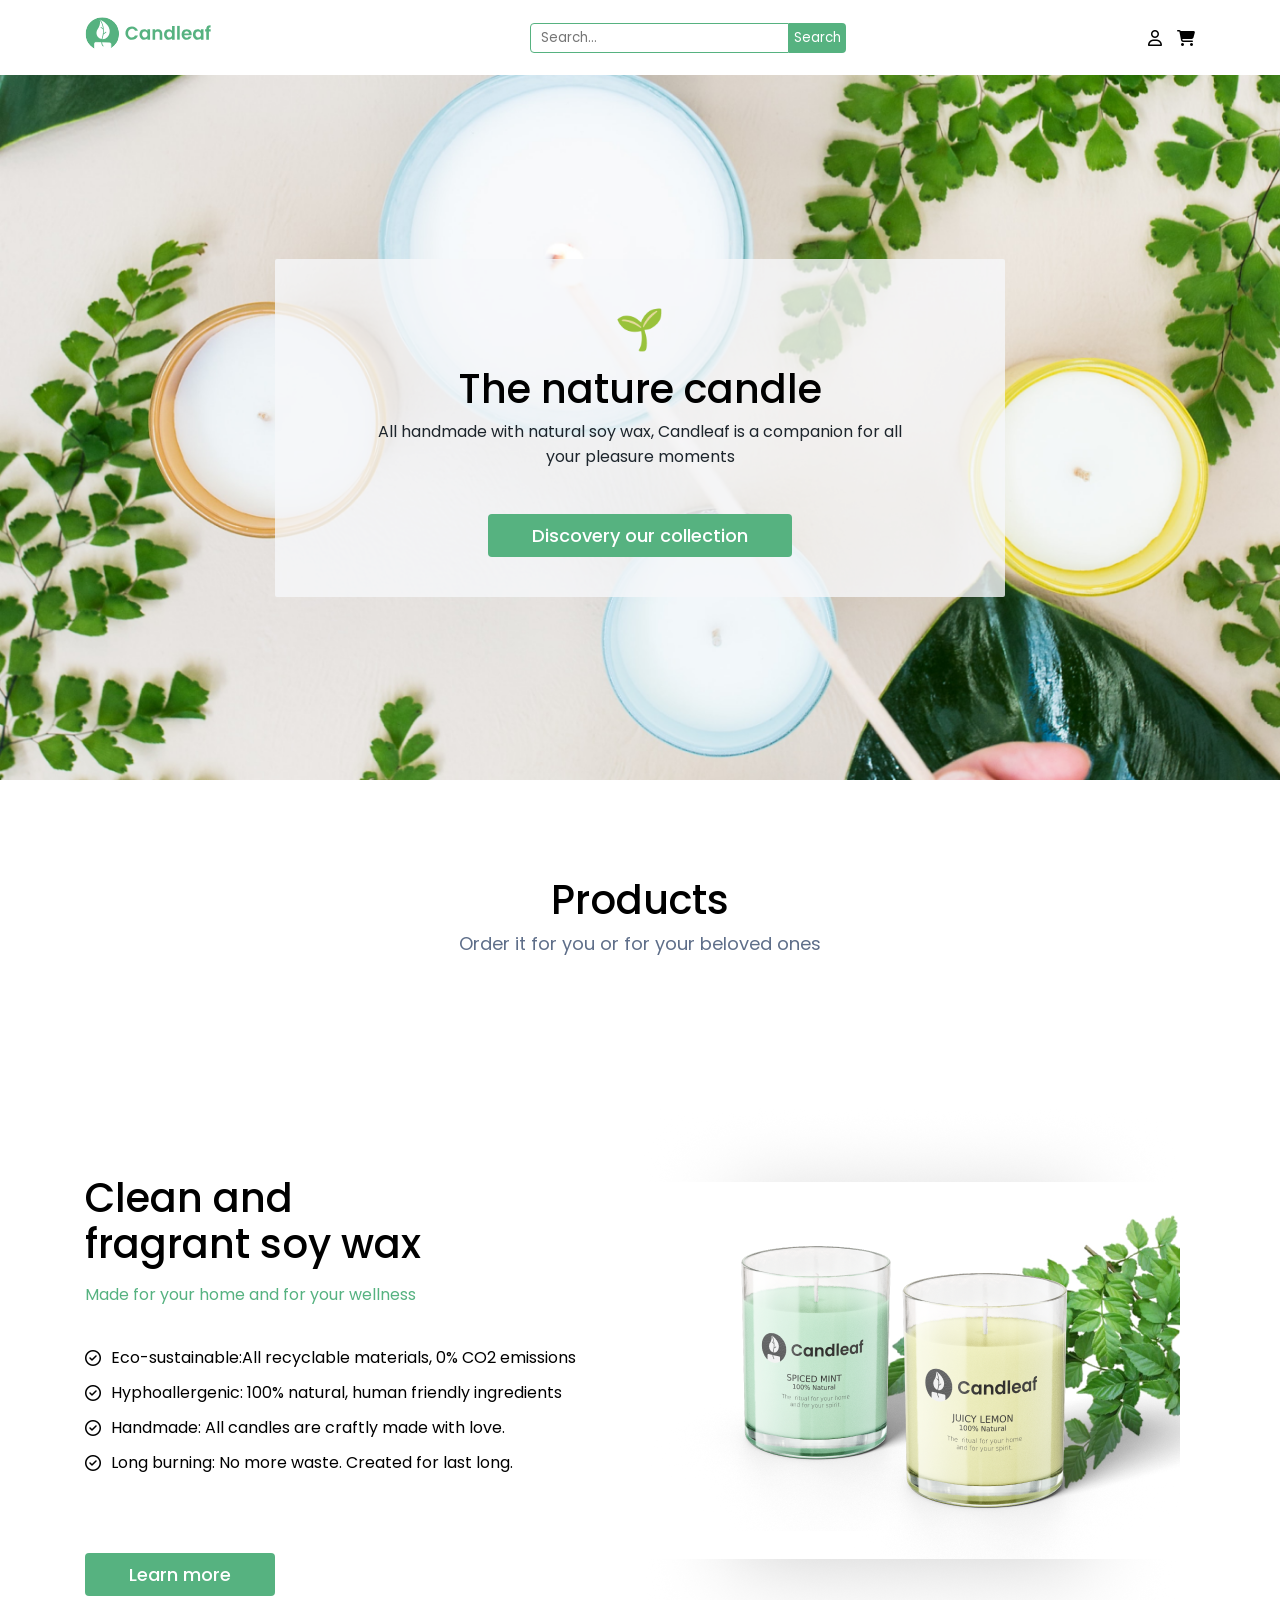
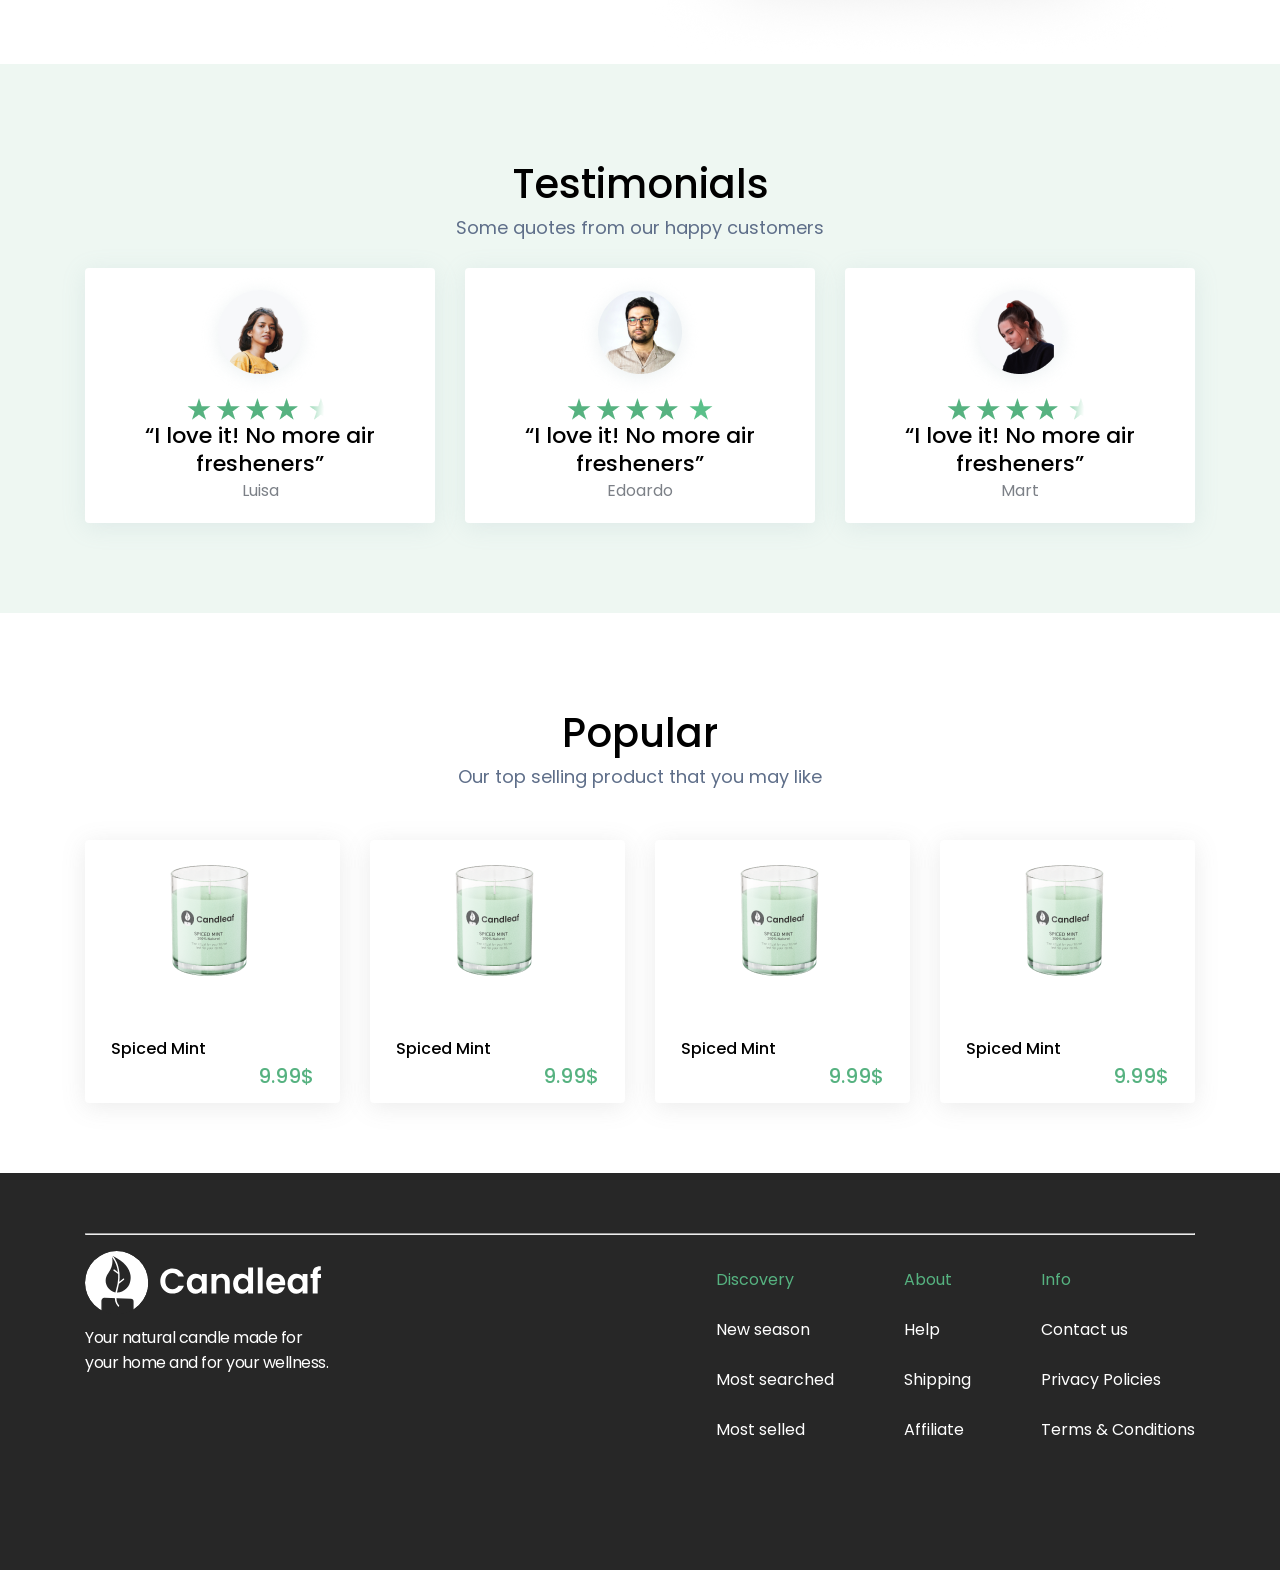
<file: index.html>
<!DOCTYPE html>
<html lang="en">
  <head>
    <meta charset="UTF-8" />
    <meta name="viewport" content="width=device-width, initial-scale=1.0" />
    <title>Document</title>
    <link
      rel="stylesheet"
      href="https://cdnjs.cloudflare.com/ajax/libs/font-awesome/6.7.2/css/all.min.css"
      integrity="sha512-Evv84Mr4kqVGRNSgIGL/F/aIDqQb7xQ2vcrdIwxfjThSH8CSR7PBEakCr51Ck+w+/U6swU2Im1vVX0SVk9ABhg=="
      crossorigin="anonymous"
      referrerpolicy="no-referrer"
    />
    <link rel="stylesheet" href="./css/main.min.css" />
  </head>

  <body>
    <main>
      <!-- NAVBAR -->
      <header class="header">
        <div class="container">
          <nav class="navbar">
            <div class="navbar__logo">
              <a href="#">
                <img src="./assets/logo.svg" alt="logo" />
              </a>
            </div>
            <form class="navbar__form search">
              <input
                class="navbar__input"
                type="search"
                placeholder="Search..."
              />
              <button class="navbar__btn">Search</button>
              <div class="search__drop" style="display: none"></div>
            </form>

            <div class="navbar__prof">
              <i class="fa-regular fa-user" style="color: #000000"></i>
              <i class="fa-solid fa-cart-shopping" style="color: #000000"></i>
            </div>
          </nav>
        </div>
      </header>
      <!-- HERO -->
      <div class="hero">
        <div class="container">
          <div class="hero__wrapper">
            <div class="hero__content">
              <p class="hero__flower">🌱</p>
              <h2 class="hero__title">The nature candle</h2>
              <p class="hero__desc">
                All handmade with natural soy wax, Candleaf is a companion for
                all your pleasure moments
              </p>
              <button class="hero__btn">Discovery our collection</button>
            </div>
          </div>
        </div>
      </div>
      <!-- PRODUCT -->
      <div class="product">
        <div class="container">
          <div class="product__wrapper">
            <div class="product__text">
              <h3 class="product__text-title">Products</h3>
              <p class="product__text-desc">
                Order it for you or for your beloved ones
              </p>
            </div>
            <div class="product__content"></div>
          </div>
        </div>
      </div>
      <!-- LEARN -->
      <div class="learn">
        <div class="container">
          <div class="learn__wrapper">
            <div class="learn__content">
              <h2 class="learn__title">Clean and fragrant soy wax</h2>
              <p class="learn__desc">
                Made for your home and for your wellness
              </p>
              <span class="learn__product-info"
                ><i
                  class="fa-regular fa-circle-check"
                  style="color: #000000"
                ></i
                >Eco-sustainable:All recyclable materials, 0% CO2
                emissions</span
              >
              <span class="learn__product-info"
                ><i
                  class="fa-regular fa-circle-check"
                  style="color: #000000"
                ></i
                >Hyphoallergenic: 100% natural, human friendly ingredients
              </span>
              <span class="learn__product-info"
                ><i
                  class="fa-regular fa-circle-check"
                  style="color: #000000"
                ></i
                >Handmade: All candles are craftly made with love.</span
              >
              <span class="learn__product-info"
                ><i
                  class="fa-regular fa-circle-check"
                  style="color: #000000"
                ></i
                >Long burning: No more waste. Created for last long.</span
              >
              <button class="learn__btn">Learn more</button>
            </div>
            <div class="learn__image">
              <img src="./assets/image.png" alt="product" />
            </div>
          </div>
        </div>
      </div>
      <!-- TESTI -->
      <div class="testi">
        <div class="container">
          <div class="testi__wrapper">
            <div class="product__text">
              <h3 class="product__text-title">Testimonials</h3>
              <p class="product__text-desc">
                Some quotes from our happy customers
              </p>
            </div>
            <div class="testi__card-wrapper">
              <div class="testi__card">
                <img src="./assets/testi1.png" alt="testi" />
                <img src="./assets/Stars4.png" alt="testi" />
                <h3 class="testi__title">
                  “I love it! No more air fresheners”
                </h3>
                <p class="testi__name">Luisa</p>
              </div>
              <div class="testi__card">
                <img src="./assets/testi2.png" alt="testi" />
                <img src="./assets/Stars5.png" alt="testi" />
                <h3 class="testi__title">
                  “I love it! No more air fresheners”
                </h3>
                <p class="testi__name">Edoardo</p>
              </div>
              <div class="testi__card">
                <img src="./assets/testi3.png" alt="testi" />
                <img src="./assets/Stars4.png" alt="testi" />
                <h3 class="testi__title">
                  “I love it! No more air fresheners”
                </h3>
                <p class="testi__name">Mart</p>
              </div>
            </div>
          </div>
        </div>
      </div>
      <!-- POPULAR -->
      <div class="popular">
        <div class="container">
          <div class="popular__wrapper">
            <div class="product__text">
              <h3 class="product__text-title">Popular</h3>
              <p class="product__text-desc">
                Our top selling product that you may like
              </p>
            </div>
            <div class="popular__content">
              <div class="product__card">
                <img src="./assets/product.png" alt="" />
                <div class="product__content-text">
                  <p class="product__title">Spiced Mint</p>
                  <p class="product__price">9.99$</p>
                </div>
              </div>
              <div class="product__card">
                <img src="./assets/product.png" alt="" />
                <div class="product__content-text">
                  <p class="product__title">Spiced Mint</p>
                  <p class="product__price">9.99$</p>
                </div>
              </div>
              <div class="product__card">
                <img src="./assets/product.png" alt="" />
                <div class="product__content-text">
                  <p class="product__title">Spiced Mint</p>
                  <p class="product__price">9.99$</p>
                </div>
              </div>
              <div class="product__card">
                <img src="./assets/product.png" alt="" />
                <div class="product__content-text">
                  <p class="product__title">Spiced Mint</p>
                  <p class="product__price">9.99$</p>
                </div>
              </div>
            </div>
          </div>
        </div>
      </div>
    </main>
    <!-- fOOTER -->
    <footer class="footer">
      <div class="container">
        <hr />
        <nav class="footer__navbar">
          <div class="footer__logo">
            <a href="index.html">
              <img src="./assets/footer__logo.svg" alt="footer-logo" />
            </a>
            <p class="footer__desc">
              Your natural candle made for your home and for your wellness.
            </p>
          </div>
          <div class="footer__collection-wrapper">
            <ul class="footer__collection">
              <li class="footer__list">
                <a class="footer__link footer__active" href="#">
                  <span>Discovery</span>
                </a>
              </li>
              <li class="footer__list">
                <a class="footer__link" href="#">
                  <span>New season</span>
                </a>
              </li>
              <li class="footer__list">
                <a class="footer__link" href="#">
                  <span>Most searched</span>
                </a>
              </li>
              <li class="footer__list">
                <a class="footer__link" href="#">
                  <span>Most selled</span>
                </a>
              </li>
            </ul>
            <ul class="footer__collection">
              <li class="footer__list">
                <a class="footer__link footer__active" href="#">
                  <span>About</span>
                </a>
              </li>
              <li class="footer__list">
                <a class="footer__link" href="#">
                  <span>Help</span>
                </a>
              </li>
              <li class="footer__list">
                <a class="footer__link" href="#">
                  <span>Shipping</span>
                </a>
              </li>
              <li class="footer__list">
                <a class="footer__link" href="#">
                  <span>Affiliate</span>
                </a>
              </li>
            </ul>
            <ul class="footer__collection">
              <li class="footer__list">
                <a class="footer__link footer__active" href="#">
                  <span>Info</span>
                </a>
              </li>
              <li class="footer__list">
                <a class="footer__link" href="#">
                  <span>Contact us</span>
                </a>
              </li>
              <li class="footer__list">
                <a class="footer__link" href="#">
                  <span>Privacy Policies</span>
                </a>
              </li>
              <li class="footer__list">
                <a class="footer__link" href="#">
                  <span>Terms & Conditions</span>
                </a>
              </li>
            </ul>
          </div>
        </nav>
      </div>
    </footer>
    <script src="./scripts/app.js"></script>
  </body>
</html>
</file>
<file: css/main.min.css>
@import"https://fonts.googleapis.com/css2?family=Poppins:ital,wght@0,100;0,200;0,300;0,400;0,500;0,600;0,700;0,800;0,900;1,100;1,200;1,300;1,400;1,500;1,600;1,700;1,800;1,900&display=swap";*{margin:0;padding:0;box-sizing:border-box;font-family:"Poppins",sans-serif}.container{max-width:1142px;width:100%;margin:0 auto;padding:0 16px}img{max-width:100%}a{color:inherit;text-decoration:inherit}li{list-style:none}button,input{border:none;outline:none}.navbar{height:75px;display:flex;align-items:center;justify-content:space-between}.navbar__form{display:flex;height:30px;max-width:300px;width:100%}.navbar__input{border-radius:4px 0 0 4px;border:1px solid #56b280;flex:1;text-indent:10px}.navbar__btn{background:#56b280;color:#fff;padding:0 5px;border-radius:0 4px 4px 0}.navbar__prof{display:flex;gap:15px}.search__drop{position:absolute;top:53px;border:2px solid #56b280;width:300px;height:auto;display:flex;background:#f7f7f7;box-shadow:5px 5px 15px rgba(0,0,0,.1333333333);display:none;padding:16px}.search__item{display:flex;align-items:center;gap:12px;padding:12px 0;border-bottom:1px solid #ddd;cursor:pointer}.search__item:hover{background:#eee}.search__item img{width:50px;height:50px;-o-object-fit:contain;object-fit:contain}.search__item:last-child{border-bottom:none}.hero{background-image:url(../assets/hero.png);width:100%;height:705px;background-size:cover;background-repeat:no-repeat;display:flex}.hero__wrapper{display:flex;justify-content:center;align-items:center;height:100%}.hero__content{background:rgba(247,248,250,.8);max-width:730px;text-align:center;padding:40px 95px;border-radius:2px}.hero__flower{font-size:40px}.hero__title{font-weight:500;font-size:40px}.hero__desc{color:#1d252c;margin-bottom:45px}.hero__btn{background:#56b280;padding:8px 44px;color:#fff;font-weight:500;font-size:18px;border-radius:4px;transition:all .5s ease}.hero__btn:hover{background:inherit;outline:1px solid #56b280;color:#56b280}.product{padding:90px 125px}.product__text{text-align:center}.product__text-title{font-size:40px;font-weight:500}.product__text-desc{color:#5e6e89;font-size:18px}.product__content{display:grid;grid-template-columns:repeat(4, 1fr);gap:30px;margin-top:60px}.product__card{box-shadow:0 4px 24px 0 rgba(123,123,123,.1490196078);border-radius:4px}.product__content-text{padding:12px 26px}.product__title{font-weight:500}.product__price{color:#56b280;font-size:20px;font-weight:500;display:flex;justify-content:end}.learn__wrapper{display:flex;align-items:center}.learn__content,.learn__image{width:50%}.learn__title{font-size:40px;font-weight:500;max-width:350px;line-height:46px}.learn__desc{color:#56b280;margin:15px 0 38px}.learn__product-info{display:flex;gap:10px;align-items:center;margin-bottom:10px}.learn__btn{background:#56b280;padding:8px 44px;font-size:18px;font-weight:500;color:#fff;margin-top:68px;border-radius:4px;transition:all .5s ease}.learn__btn:hover{background:inherit;outline:1px solid #56b280;color:#56b280}.testi{background:rgba(86,178,128,.1019607843);padding:90px 0}.testi__card-wrapper{display:grid;grid-template-columns:repeat(3, 1fr);gap:30px;margin-top:27px}.testi__card{display:flex;flex-direction:column;align-items:center;text-align:center;background:#fff;border-radius:4px;padding:5px 22px;padding-bottom:20px;box-shadow:0 4px 24px 0 rgba(139,167,178,.1607843137)}.testi__title{font-size:22px;font-weight:500;line-height:28px}.testi__name{color:#7c8087}.popular{padding:90px 0 70px}.popular__content{display:grid;grid-template-columns:repeat(4, 1fr);gap:30px;margin-top:50px}.footer{background:#272727;padding:60px 0 115px;color:#fff}.footer__navbar{display:flex;justify-content:space-between}.footer__logo{max-width:250px}.footer__logo a{display:block;height:90px}.footer__desc{letter-spacing:-0.5px}.footer__collection-wrapper{margin-top:20px;display:flex;gap:70px}.footer__link{line-height:50px}.footer__active{color:#56b280}.detail{padding:47px 0 114px}.detail__wrapper{gap:31px;display:flex}.detail__image,.detail__content{width:50%}.detail__image{text-align:center}.detail__product-info{font-size:20px;font-weight:500;line-height:25px}.detail__product-btn{background:inherit;color:#56b280;font-weight:500;margin-top:15px}.detail__product-title{color:#272727;font-size:26px;font-weight:500;line-height:57px}.detail__lr-wrapper{display:flex;gap:115px}.detail__product-price{color:#56b280;font-size:20px;font-weight:500;margin-bottom:25px}.detail__left span{padding:0 10px;border:1px solid #56b280}.detail__radio{margin-left:13px;margin-bottom:20px}.detail__form div{border:1px solid #e6e6e6;padding:14px;font-size:14px;border-radius:7px}.detail__desc{margin-top:5px;color:gray}.detail__add-btn{padding:8px 95px;font-size:18px;border-radius:4px;background:#56b280;color:#fff;font-weight:500;margin-top:67px;transition:all .5s ease}.detail__add-btn i{padding-right:10px}.detail__add-btn:hover{background:inherit;outline:1px solid #56b280;color:#56b280}.detail__product-content{padding:18px 16px;border-radius:7px;border:1px solid #e6e6e6;margin-top:40px}.detail__product-content p{line-height:25px;font-size:15px;color:gray}.detail__product-content p span{font-weight:500;color:#272727;margin-right:4px}/*# sourceMappingURL=main.min.css.map */
</file>
